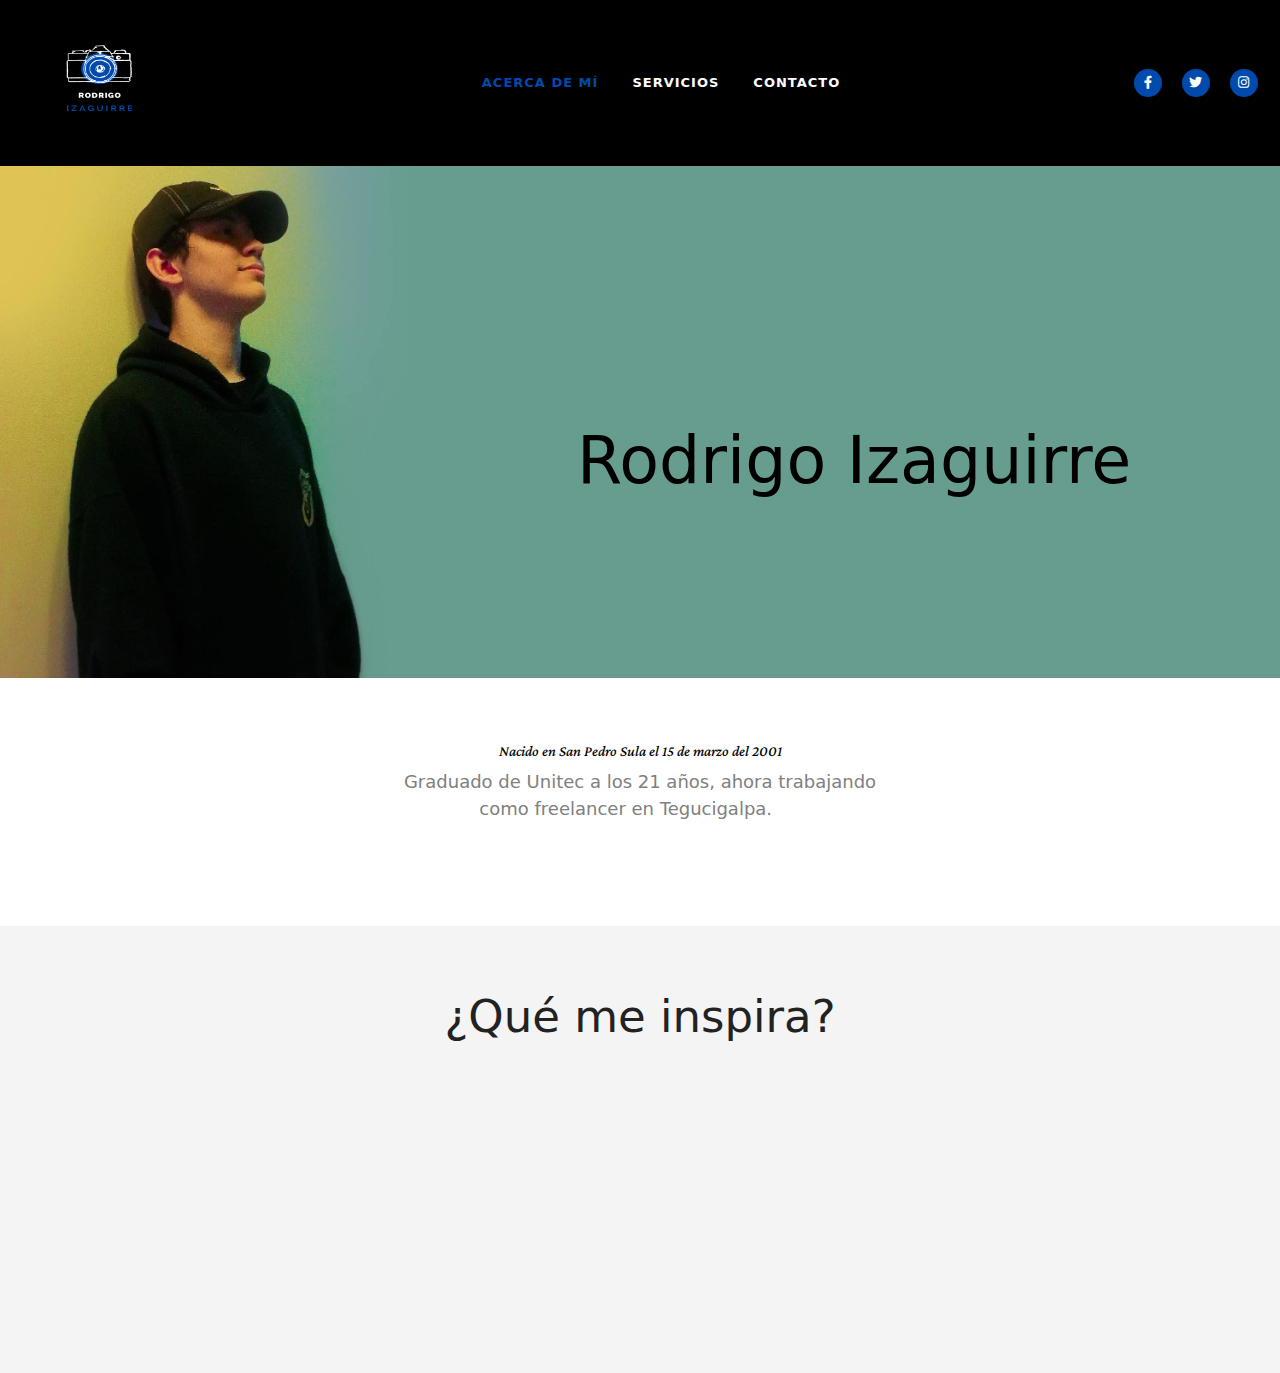
<file: index.html>
<!doctype html>
<html>
<head>
<meta charset="utf-8">
<meta name="viewport" content="width=device-width, initial-scale=1.0">
<title>Portafolio - Rodrigo Izaguirre</title>
<link href="css/bootstrap.min.css" rel="stylesheet">
<link href="https://cdnjs.cloudflare.com/ajax/libs/font-awesome/5.15.2/css/all.min.css" rel="stylesheet">
<link href="css/bootstrap-custom.css" rel="stylesheet">
<link href="css/animate.css" rel="stylesheet">
<link href="css/style.css" rel="stylesheet">
	

<meta name="Description" content="Portafolio del estudiante Rodrigo Izaguirre">
<meta name="Keywords" content="portafolio, , tegucigalpa, sitio portafolio, Home Page Portafolio Rodrigo, honduras, tegucigalpa">
	
</head>

<body>
	
	<header>
		<div class="container-fluid">
			
			<nav class="navbar navbar-expand-lg navbar-light bg-light">
			  	<a class="navbar-brand" href="index.html">
					<img src="img/RA. (2).png" alt="Rodrigo Izaguirre" class="img-fluid" style="width: 170px; height: 140px; padding-left: 5px;">
				</a>
			  
				<button class="navbar-toggler" type="button" data-bs-toggle="collapse" data-bs-target="#navbar" aria-controls="navbar" aria-expanded="false" aria-label="Toggle navigation">
					<i class="fas fa-bars"></i>
			  </button>

			  <div class="collapse navbar-collapse" id="navbar">
				
				<ul class="navbar-nav ms-auto">
				  <li class="nav-item active">
					<a class="nav-link" href="index.html">Acerca de mí</a>
				  </li>
				  <li class="nav-item">
					<a class="nav-link" href="about-us.html">Servicios</a>
				  <li class="nav-item">
					<a class="nav-link" href="contact-us.html">Contacto</a>
				  </li>
				</ul>
				  
				  <ul class="navbar-nav ms-auto social-nav">
					  <li class="nav-item">
						<a class="nav-link" href="https://www.facebook.com/rodrigo.a.izaguirre" target="_blank">
							<i class="fab fa-facebook-f"></i>
						  </a>
					  </li>
					  <li class="nav-item">
						<a class="nav-link" href="https://mobile.twitter.com/iam_rods" target="_blank">
							<i class="fab fa-twitter"></i>
						  </a>
					  </li>
					  <li class="nav-item">
						<a class="nav-link" href="https://www.instagram.com/iam_rods/" target="_blank">
							<i class="fab fa-instagram"></i>
						  </a>
					  </li>
				</ul>
				  
				 
			  </div>
				
			</nav>
			
		</div>
	</header>
	
	<section id="hero">
		<div class="container">
			
			<div class="row">
				<article class="col-md-6 col-sm-12">
					
					<h1>Rodrigo Izaguirre&nbsp;</h1>
					
					
					
				</article>
			</div>
			
		</div>
	</section>
	
	
	<section id="we-are" class="section">
		<div class="container">
			
			<h5 class="wow fadeInUp">Nacido en San Pedro Sula el 15 de marzo del 2001</h5>

			<p class="wow fadeInUp">Graduado de Unitec a los 21 años, ahora trabajando como freelancer en Tegucigalpa.&nbsp; &nbsp; &nbsp;</p>
			
			
			</div>
			
			
		</div>
	</section>
	
	
	<section id="stunning" class="section">
		<div class="container">
			
			<h2 class="titulo">¿Qué me inspira?</h2>

			
			<div class="row">
				
				<article class="col-md-4 col-sm-12 wow fadeInUp" data-wow-duration="1.5s" data-wow-delay="0s">
					<i class="fas fa-book-open" style="color:#004AAD"></i>
					<h4>Aprender</h4>
					<p>Siempre me ha gustado aprender cosas nuevas de mi ambito laboral, siempre estoy motivado a seguir creciendo.</p>
				</article>
				
				<article class="col-md-4 col-sm-12 wow fadeInUp" data-wow-duration="1.5s" data-wow-delay="1s">
					<i class="fas fa-hands-helping" style= "color: #004AAD"></i>
					<h4>Mi familia</h4>
					<p>Mi familia y amigos siempre me han apoyado en lo que sea que embarque, la confianza y el apoyo son algo importante para mi.</p>
				</article>
				
				<article class="col-md-4 col-sm-12 wow fadeInUp" data-wow-duration="1.5s" data-wow-delay="1.5s">
					<i class="fas fa-map" style="color: #004AAD"></i>
					<h4>Aventura</h4>
					<p>Me gusta tomar cada proyecto como una aventura, asi crear buenos recuerdos y conocer personas interesante y al mismo tiempo crecer con cada trabajo que se me presente.</p>
				</article>
				
			</div>
			
		</div>
	</section>
	
	
	
	
	
	
	
	
	
	
	
	
	
	
	
	
	
	
	
	<script src="js/jquery.min.js"></script>
	<script src="js/bootstrap.min.js"></script>
	<script src="js/wow.min.js"></script>
	<script>
  		new WOW().init();
  	</script>
	
	

<script async src="https://www.googletagmanager.com/gtag/js?id=G-CQ3J7ZF5H6"></script>
<script>
  window.dataLayer = window.dataLayer || [];
  function gtag(){dataLayer.push(arguments);}
  gtag('js', new Date());

  gtag('config', 'G-CQ3J7ZF5H6');
</script>
	
</body>
</html>
</file>
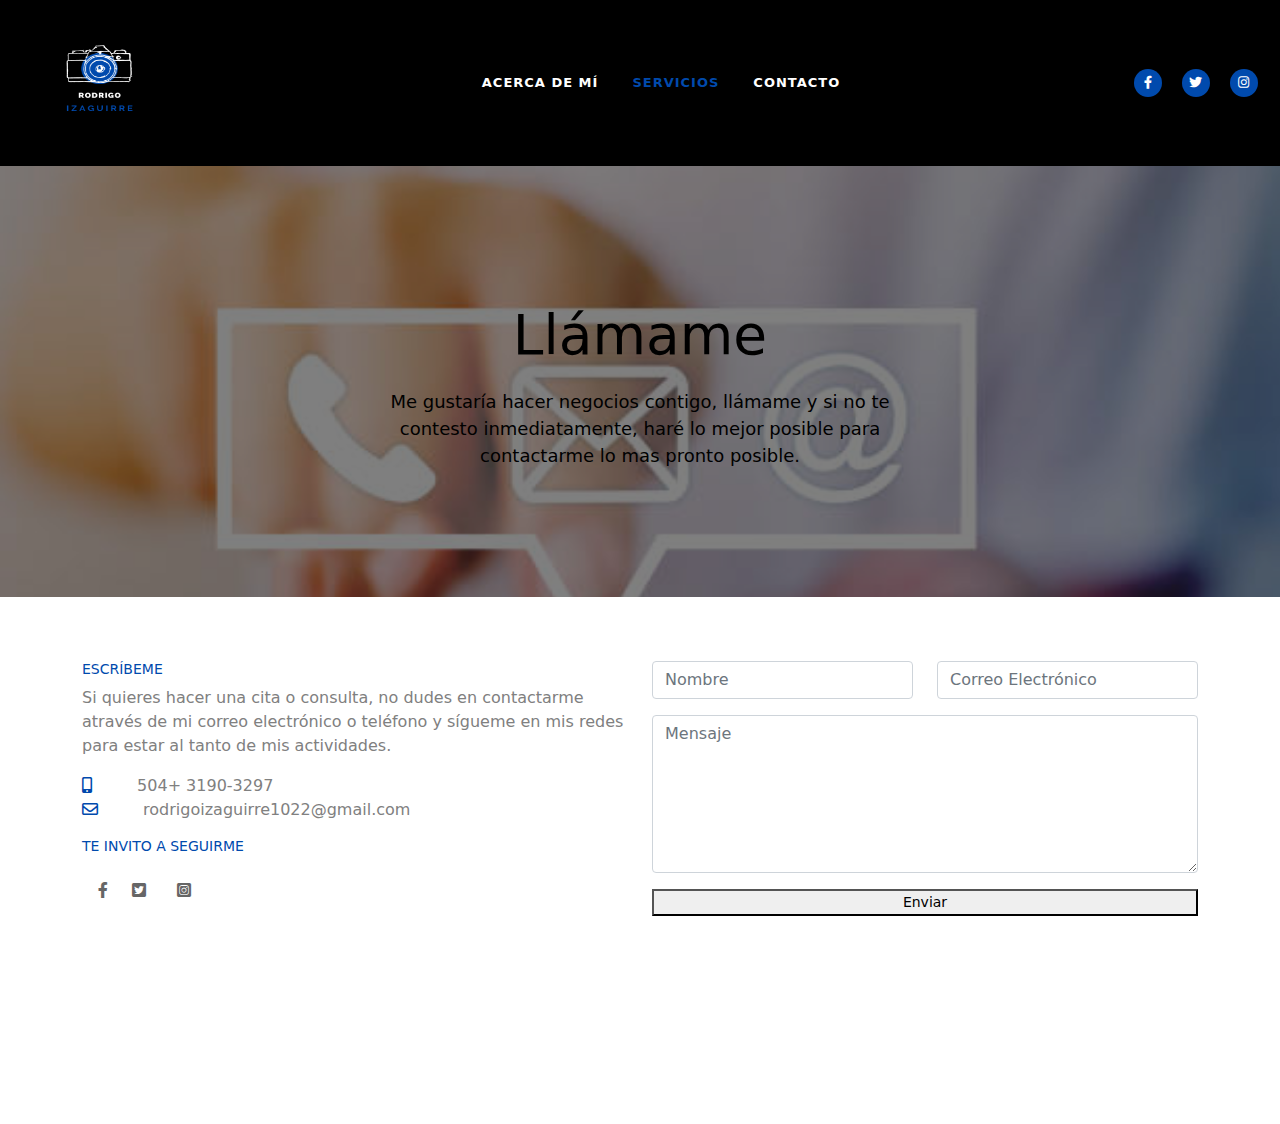
<file: contact-us.html>
<!doctype html>
<html>
<head>
<meta charset="utf-8">
<meta name="viewport" content="width=device-width, initial-scale=1.0">
<title>Contacto - Rodrigo Izaguirre</title>
<link href="css/bootstrap.min.css" rel="stylesheet">
<link href="https://cdnjs.cloudflare.com/ajax/libs/font-awesome/5.15.2/css/all.min.css" rel="stylesheet">
<link href="css/bootstrap-custom.css" rel="stylesheet">
<link href="css/animate.css" rel="stylesheet">
<link href="css/style.css" rel="stylesheet">
	

<meta name="Description" content="Portafolio del estudiante Rodrigo Izaguirre">
<meta name="Keywords" content="portafolio, , tegucigalpa, sitio portafolio, Home Page Portafolio Rodrigo, honduras, tegucigalpa">
	
</head>

<body>
	
	<header>
		<div class="container-fluid">
			
			<nav class="navbar navbar-expand-lg navbar-light bg-light">
			  	<a class="navbar-brand" href="index.html">
					<img src="img/RA. (2).png" alt="Rodrigo Izaguirre" class="img-fluid" style="width: 170px; height: 140px; padding-left: 5px;">
				</a>
			  
				<button class="navbar-toggler" type="button" data-bs-toggle="collapse" data-bs-target="#navbar" aria-controls="navbar" aria-expanded="false" aria-label="Toggle navigation">
					<i class="fas fa-bars"></i>
			  </button>

			  <div class="collapse navbar-collapse" id="navbar">
				
				<ul class="navbar-nav ms-auto">
				  <li class="nav-item">
					<a class="nav-link" href="index.html">Acerca de mí</a>
				  </li>
				  <li class="nav-item active">
					<a class="nav-link" href="about-us.html">Servicios</a>
				  </li>
				  <li class="nav-item">
					<a class="nav-link" href="contact-us.html">Contacto</a>
				  </li>
				</ul>
				  
				  <ul class="navbar-nav ms-auto social-nav">
					  <li class="nav-item">
						<a class="nav-link" href="https://www.facebook.com" target="_blank">
							<i class="fab fa-facebook-f"></i>
						  </a>
					  </li>
					  <li class="nav-item">
						<a class="nav-link" href="https://twitter.com/iam_rods" target="_blank">
							<i class="fab fa-twitter"></i>
						  </a>
					  </li>
					  <li class="nav-item">
						<a class="nav-link" href= targethttps://www.instagram.com/iam_rods/="_blank">
							<i class="fab fa-instagram"></i>
						  </a>
					  </li>
				</ul>
				  
				 
			  </div>
				
			</nav>
			
		</div>
	</header>
	
	<section id="hero-page" class="bg-contact">
		<div class="overlay">
			<div class="container">

				<h4></h4>
				<h1>Llámame</h1>
				<p>Me gustaría hacer negocios contigo, llámame y si no te contesto inmediatamente, haré lo mejor posible para contactarme lo mas pronto posible.</p>

			</div>
		</div>
	</section>
	
	<section id="contact" class="section">
		<div class="container">
			
			<div class="row">
				<article class="col-md-6 col-sm-12">
					<h4>Escríbeme</h4>
					<p>Si quieres hacer una cita o consulta, no dudes en contactarme através de mi correo electrónico o teléfono y sígueme en mis redes para estar al tanto de mis actividades.</p>
					
					<ul class="list-unstyled list-contact">
						<li><i class="fas fa-mobile-alt"></i> 504+ 3190-3297</li>
						<li><i class="far fa-envelope"></i> rodrigoizaguirre1022@gmail.com</li>
					</ul>
					
					<h4>Te invito a seguirme</h4>
					
					<ul class="list-unstyled list-inline list-social">
						<li class="list-inline-item"><a class="nav-link" href="https://www.facebook.com/rodrigo.a.izaguirre" target="_blank">
							<i class="fab fa-facebook-f"></i>
						  </a>
						<li class="list-inline-item"><a class="nav-link" href=https://twitter.com/iam_rods target="_blank"><a href="#"><i class="fab fa-twitter-square"></i></a></li>
						<li class="list-inline-item"><a class="nav-link" href=https://www.instagram.com/iam_rods/ target="_blank"><a href="#"><i class="fab fa-instagram-square"></i></a></li>
						
					</ul>
					
				</article>
				
				<article class="col-md-6 col-sm-12">
				
					<form id="form-contact" name="form-contact" method="post" action="">
						
						<div class="row">
							<div class="form-group col-md-6 col-sm-12 mb-3">
								<input type="text" name="nombre" class="form-control" placeholder="Nombre" required>
							</div>
							<div class="form-group col-md-6 col-sm-12 mb-3">
								<input type="email" name="correo" class="form-control" placeholder="Correo Electrónico" required>
							</div>
						</div>
						
						<div class="form-group mb-3">
							<textarea name="mensaje" class="form-control" rows="6" placeholder="Mensaje"></textarea>
						</div>
						
						<div class="form-group mb-3 d-grid">
							<button type="submit" class="btn-rodrigo-izaguirre">Enviar</button>
						</div>
				  </form>
					
					
			  </article>
				
		  </div>
			
		</div>
	</section>
	
	
	<section id="map" class="section">
		<div class="container">
			
			
			
		</div>
	</section>
	
	
	
	

	<script src="js/jquery.min.js"></script>
	<script src="js/bootstrap.min.js"></script>
	
	
	
	
	<!-- Global site tag (gtag.js) - Google Analytics -->
<script async src="https://www.googletagmanager.com/gtag/js?id=G-CQ3J7ZF5H6"></script>
<script>
  window.dataLayer = window.dataLayer || [];
  function gtag(){dataLayer.push(arguments);}
  gtag('js', new Date());

  gtag('config', 'G-CQ3J7ZF5H6');
</script>
	
</body>
</html>
</file>
<file: css/style.css>
@import url('https://fonts.googleapis.com/css2?family=Crimson+Pro:ital,wght@1,300;1,400&family=Nunito:ital,wght@0,300;0,400;0,600;1,300;1,400;1,600&display=swap');

:root{
	--color-texto:#808080;
	--color-azul:#004AAD;
	--color-gris:#757575;
	--color-blanco:#fff;
	--color-titulos:#004AAD;
}

body{
	font-family: Segoe, 'Segoe UI', 'DejaVu Sans', 'Trebuchet MS', Verdana, 'sans-serif'sans-serif;
	font-size: 14px;
	color: #808080;
}

header{
	background-color: #000;
	padding: px 0;
}

#hero{
	background-image: url("../img/bg-rods2.jpg");
	background-repeat:no-repeat;
	background-size:contain;
	background-position:left;
	color: #000000;
	padding: 20% 0;
	background-color: #679D8F
	
}

#hero h1{
	font-size: 65px;
	font-weight: 300;
	text-align: center;
	position:absolute;
	right: 10%
	
}

#hero p{
	font-size: 18px;
	margin-top: 30px;
	margin-bottom: 30px;
	
}


.titulo{
	font-size: 45px;
	font-weight: 300;
	text-align: center;
	margin-bottom: 30px;
	color: #222;
}

.section{
	padding: 5% 0;	
}

#we-are h5{
	font-family: 'Crimson Pro', serif;
	font-size: 15px;
	text-align: center;
	color: #000;
	font-style: italic;
}

#we-are p{
	font-size: 18px;
	text-align: center;
	width: 45%;
	margin: auto;
	margin-bottom: 40px;
}


.btn-r{
	background-color: #004AAD;
	color: #fff;
	border-radius: 0;
	font-size: 14px;
	text-transform: uppercase;
	font-weight: 500;
	padding: 15px 40px;
}
.btn-enviar:hover{
	background-color: #fff;
	color: #000;
	border:1px solid #000;
}



#stunning{
	background-color: #f4f4f4;
	text-align: center;
}


.subtitulo{
	font-family: 'Crimson Pro', serif;
	font-size: 16px;
	color: #757575;
	text-align: center;
	margin-bottom: 40px;
	font-style: italic;
}

#stunning h4{
	font-size: 14px;
	text-transform: uppercase;
	color: #222;
	margin-bottom: 20px;
}

#stunning p{
	font-size: 15px;
}

#stunning i{
	color: #28d1a2;
	font-size: 40px;
	margin-bottom: 30px;
}


.social-nav i{
	width: 28px;
	height: 28px;
	line-height: 28px;
	text-align: center;
	background-color: var(--color-azul);
	color: #fff;
	border-radius: 100%;
}
.social-nav .nav-link{
	padding-left: 10px !important;
	padding-right: 10px !important;
}

#hero-page{
	color: #000;
	text-align: center;
}
#hero-page h4,
#hero-slides h4{
	font-size: 14px;
	font-style: italic;
}
#hero-page h1,
#hero-slides h1{
	font-size: 55px;
	font-weight: 300;
	margin-bottom: 20px;
}
#hero-page p,
#hero-slides p{
	width: 50%;
	margin: auto;
	font-size: 18px;
}
.bg-contact{
	background-image: url("../img/istockphoto-1168945108-612x612.jpg");
	background-repeat: no-repeat;
	background-size:cover;
	background-position: top center;
}
.bg-about{
	background-image: url("../img/hero-about.jpg");
	background-repeat: no-repeat;
	background-size: cover;
	background-position: top center;
}

.overlay{
	background-color: rgba(0,0,0,0.5);
	padding: 10% 0;
}


#contact h4{
	font-size: 14px;
	text-transform: uppercase;
	color: var(--color-titulos);
}
#contact p{
	font-size: 16px;
}
#contact ul{
	font-size: 16px;
}

.list-contact i{
	color: var(--color-azul);
	padding-right: 40px;
}

.list-social a{
	color: #666;
}
.list-social a:hover{
	color: var(--color-azul);
}
.list-social i{
	font-size: 16px;
}


.capa-galeria{
	position: relative;
	overflow: hidden;
}

.capa-contenido{
	position: absolute;
	width: 100%;
	height: 100%;
	top: 0;
	left: 0;
	text-align: center;
	display: grid;
	align-content: center;
	background-color: var(--color-azul);
	color: #fff;
	opacity: 0;
	transition: all 0.5s ease-in-out;
}
.capa-contenido:hover{
	opacity: 1;
	transition: all 0.5s ease-in-out;
}
.capa-contenido:hover h5{
	transform: translateY(0px);
	transition: all 0.5s ease-in-out;
}
.capa-contenido h5{
	transform: translateY(20px);
	transition: all 0.5s ease-in-out;
}
.capa-contenido:hover p{
	transform: translateY(0px);
	transition: all 0.5s ease-in-out;
}
.capa-contenido p{
	transform: translateY(-20px);
	transition: all 0.5s ease-in-out;
}

.capa-cintillo{
	position: absolute;
	width: 100%;
	bottom: 0;
	text-align: center;
	background-color: var(--color-azul);
	color: #fff;
	transition: all 0.5s ease-in-out;
}
.capa-cintillo h5,
.capa-cintillo p{
	margin-bottom: 0;
}

.capa-galeria:hover .capa-cintillo{
	background-color: #000;
	transition: all 0.5s ease-in-out;
}
.capa-galeria:hover img{
	filter: grayscale(1);
	transition: all 0.3s ease-in-out;
}

.capa-galeria.zoom img{
	transition: all 0.5s ease-in-out;
}
.capa-galeria.zoom:hover img{
	transform: scale(1.50);
	transition: all 0.5s ease-in-out;
}

.capa-contenido i{
	font-size: 40px;
	color: #fff;
}
</file>
